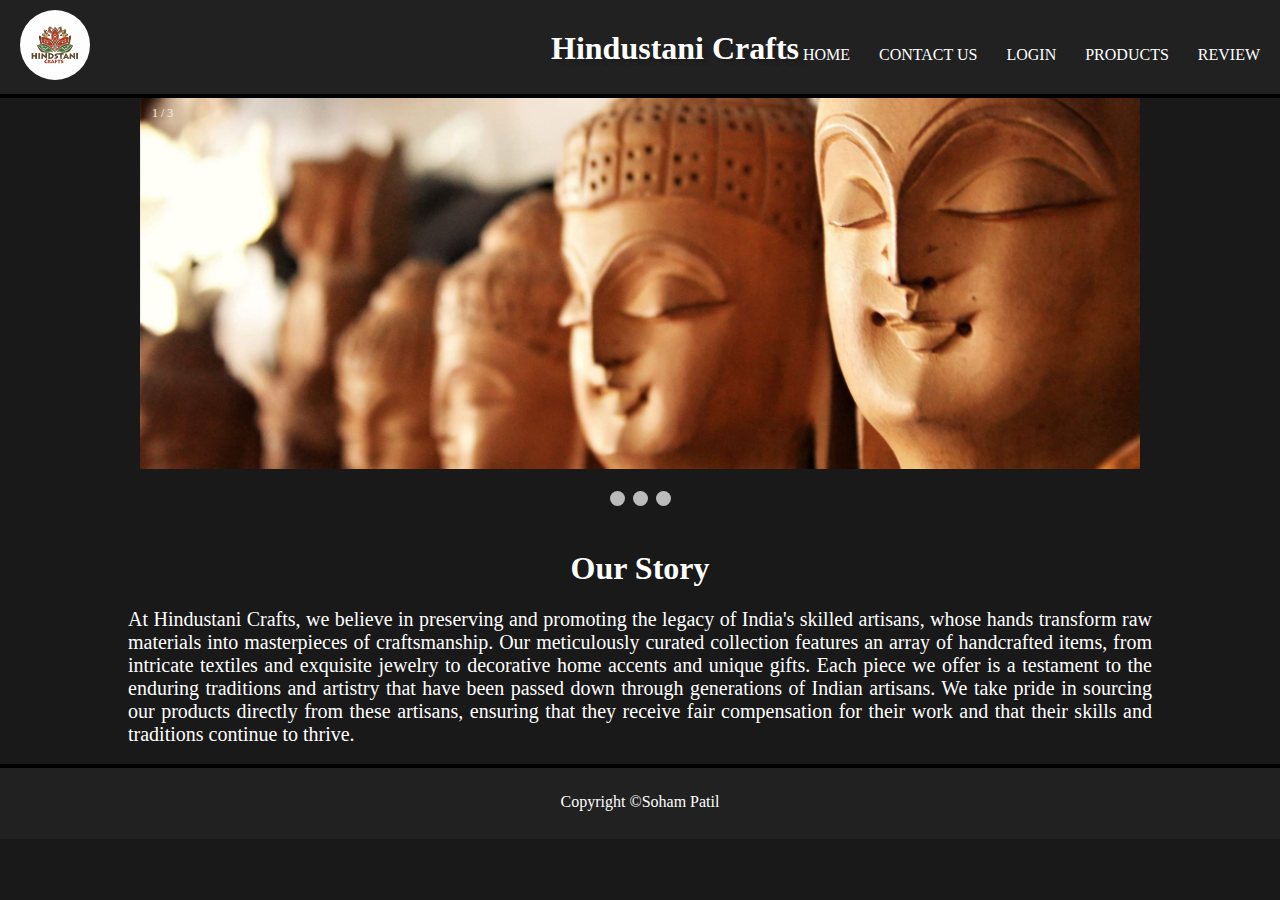
<file: index.html>
<!DOCTYPE html>
<html>
<head>
	<title>Hindustani Crafts</title>
	<link href='http://fonts.googleapis.com/css?family=Pacifico' rel='stylesheet' type='text/css'>
	<link rel="stylesheet" type="text/css" href="./css/home.css">
	<meta charset="UTF-8">
    <meta name="viewport" content="width=device-width, initial-scale=1.0">
	<meta http-equiv="X-UA-Compatible" content="ie=edge">
</head>

<body>
<header class="nav-header">
	<img class="logo" src="images/logo.jpg" alt="logo">
	<h1 >Hindustani Crafts</h1>
	<div class="navbar">		
		<nav>
			<ul>
				<li><a href="home.html" class="active">Home</a></li>
				<li><a href="html/contact_us.html">Contact Us</a></li>
				<li><a href="html/login.html">Login</a></li>
				<li><a href="html/products.html">Products</a></li>
				<li><a href="html/review.html">Review</a></li>	
			</ul> 
		</nav>
	</div>
	<img id="menuBar" src="images/menuIcon.png" alt="">
</header>
<div id="mobile-nav">
	<ul>
		<li><a href="home.html" class="active"> Home </a></li>
		<li><a href="html/contact_us.html"> Contact Us </a></li>
		<li><a href="html/login.html"> Login </a></li>
		<li><a href="html/products.html"> Products </a></li>
		<li><a href="html/review.html"> Review </a></li>
	</ul>
</div>

<div class="slideshow-container">

	<div class="mySlides fade" id="img1">
	<div class="numbertext">1 / 3</div>
	<img src="images/buddha1.jpg" style="width: 100%">
	</div>

	<div class="mySlides fade">
		<div class="numbertext">2 / 3</div>
		<img src="images/khukuri1.jpg" style="width:100%">
	</div>

	<div class="mySlides fade">
		<div class="numbertext">3 / 3</div>
		<img src="images/mask.jpg" style="width:100%">
	</div>



</div>
<br>

<div style="text-align:center">
	<span class="dot" onclick="currentSlide(1)"></span> 
	<span class="dot" onclick="currentSlide(2)"></span> 
	<span class="dot" onclick="currentSlide(3)"></span> 
</div>
<br>
<div class="content">
	<h1> Our Story </h1>
		<p> At Hindustani Crafts, we believe in preserving and promoting the legacy of India's skilled artisans, whose hands transform raw materials into masterpieces of craftsmanship. Our meticulously curated collection features an array of handcrafted items, from intricate textiles and exquisite jewelry to decorative home accents and unique gifts.

			Each piece we offer is a testament to the enduring traditions and artistry that have been passed down through generations of Indian artisans. We take pride in sourcing our products directly from these artisans, ensuring that they receive fair compensation for their work and that their skills and traditions continue to thrive.
	</p>
</div>
<br>

	<script src="javascript/jquery-3.3.1.min.js"></script>
	<script src="javascript/home.js"></script>
	<script src="javascript/navbar.js"></script>

</body>

<footer>
	<p>Copyright &copy;Soham Patil</p>	
</footer>

</html>
</file>
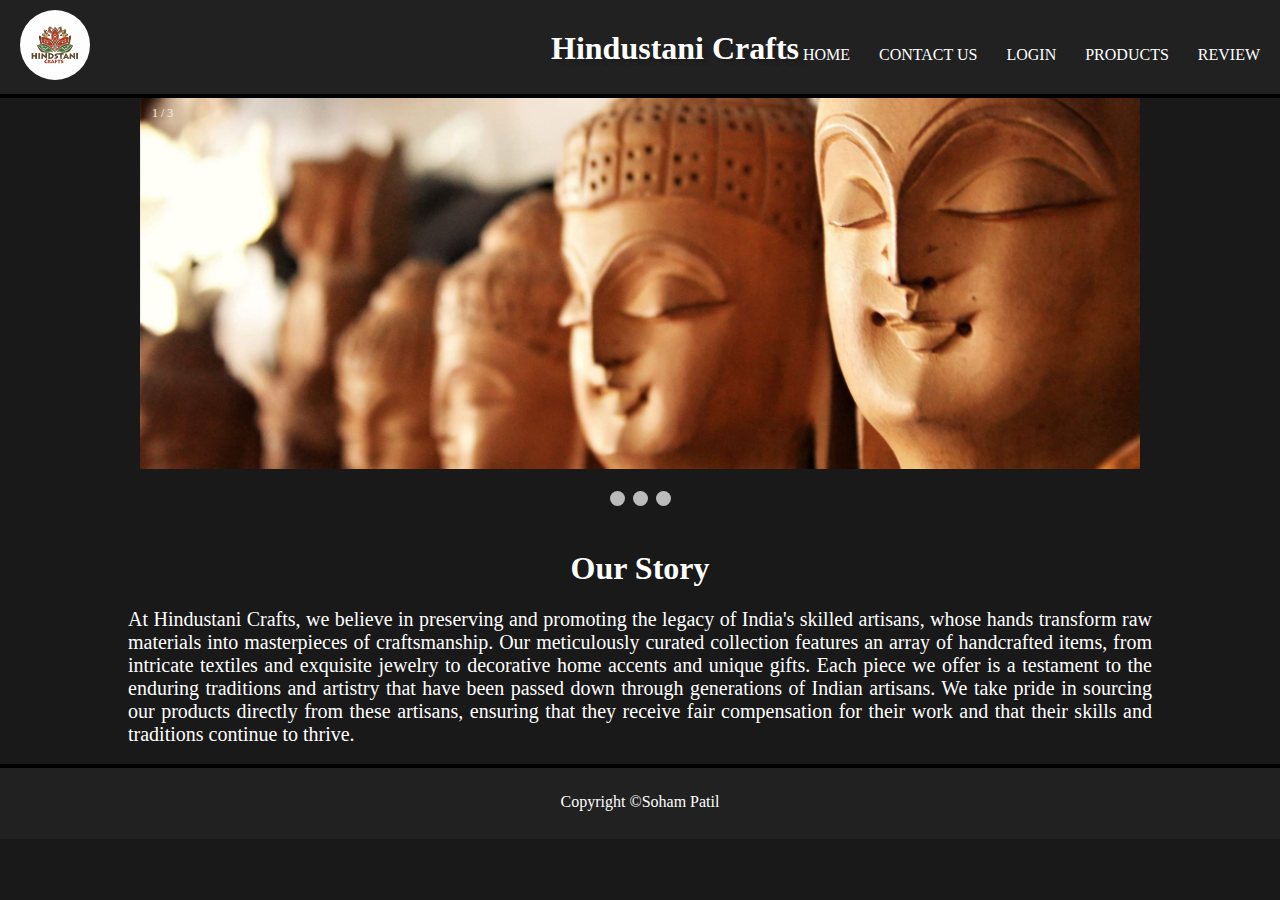
<file: home.html>
<!DOCTYPE html>
<html>
<head>
	<title>Hindustani Crafts</title>
	<link href='http://fonts.googleapis.com/css?family=Pacifico' rel='stylesheet' type='text/css'>
	<link rel="stylesheet" type="text/css" href="./css/home.css">
	<meta charset="UTF-8">
    <meta name="viewport" content="width=device-width, initial-scale=1.0">
	<meta http-equiv="X-UA-Compatible" content="ie=edge">
</head>

<body>
<header class="nav-header">
	<img class="logo" src="images/logo.jpg" alt="logo">
	<h1 >Hindustani Crafts</h1>
	<div class="navbar">		
		<nav>
			<ul>
				<li><a href="home.html" class="active">Home</a></li>
				<li><a href="html/contact_us.html">Contact Us</a></li>
				<li><a href="html/login.html">Login</a></li>
				<li><a href="html/products.html">Products</a></li>
				<li><a href="html/review.html">Review</a></li>	
			</ul> 
		</nav>
	</div>
	<img id="menuBar" src="images/menuIcon.png" alt="">
</header>
<div id="mobile-nav">
	<ul>
		<li><a href="home.html" class="active"> Home </a></li>
		<li><a href="html/contact_us.html"> Contact Us </a></li>
		<li><a href="html/login.html"> Login </a></li>
		<li><a href="html/products.html"> Products </a></li>
		<li><a href="html/review.html"> Review </a></li>
	</ul>
</div>

<div class="slideshow-container">

	<div class="mySlides fade" id="img1">
	<div class="numbertext">1 / 3</div>
	<img src="images/buddha1.jpg" style="width: 100%">
	</div>

	<div class="mySlides fade">
		<div class="numbertext">2 / 3</div>
		<img src="images/khukuri1.jpg" style="width:100%">
	</div>

	<div class="mySlides fade">
		<div class="numbertext">3 / 3</div>
		<img src="images/mask.jpg" style="width:100%">
	</div>



</div>
<br>

<div style="text-align:center">
	<span class="dot" onclick="currentSlide(1)"></span> 
	<span class="dot" onclick="currentSlide(2)"></span> 
	<span class="dot" onclick="currentSlide(3)"></span> 
</div>
<br>
<div class="content">
	<h1> Our Story </h1>
		<p> At Hindustani Crafts, we believe in preserving and promoting the legacy of India's skilled artisans, whose hands transform raw materials into masterpieces of craftsmanship. Our meticulously curated collection features an array of handcrafted items, from intricate textiles and exquisite jewelry to decorative home accents and unique gifts.

			Each piece we offer is a testament to the enduring traditions and artistry that have been passed down through generations of Indian artisans. We take pride in sourcing our products directly from these artisans, ensuring that they receive fair compensation for their work and that their skills and traditions continue to thrive.
	</p>
</div>
<br>

	<script src="javascript/jquery-3.3.1.min.js"></script>
	<script src="javascript/home.js"></script>
	<script src="javascript/navbar.js"></script>

</body>

<footer>
	<p>Copyright &copy;Soham Patil</p>	
</footer>

</html>
</file>
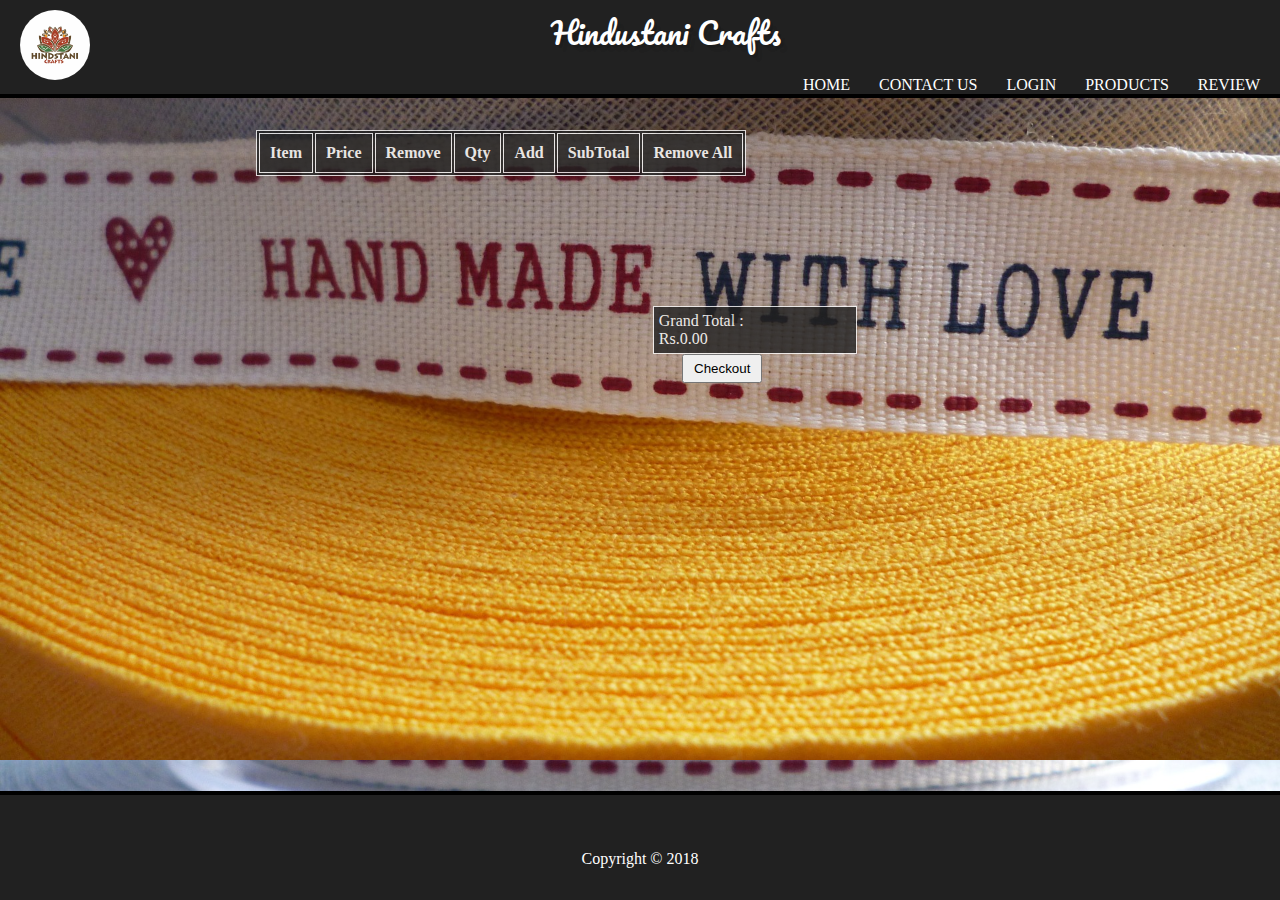
<file: html/cart.html>
<!DOCTYPE html>
<html lang="en">
<head>
  <meta charset="UTF-8">
  <meta name="viewport" content="width=device-width, initial-scale=1.0">
  <meta http-equiv="X-UA-Compatible" content="ie=edge">
  <link rel="stylesheet" type="text/css" href="../css/cart.css">
  <link rel="stylesheet" type="text/css" href="../css/include.css">
  <link href='http://fonts.googleapis.com/css?family=Pacifico' rel='stylesheet' type='text/css'>
  <title>Cart</title>
  <meta http-equiv="X-UA-Compatible" content="ie=edge">
</head>

<body>
  <header class="nav-header">
    <img class="logo" src="../images/logo.jpg" alt="logo">
    <h1>Hindustani Crafts</h1>
    <div class="navbar">    
      <nav>
        <ul>
          <li><a href="../index.html" class="active">Home</a></li>
          <li><a href="../html/contact_us.html">Contact Us</a></li>
          <li><a href="../html/login.html">Login</a></li>
          <li><a href="../html/products.html">Products</a></li>
          <li><a href="../html/review.html">Review</a></li> 
        </ul> 
      </nav>
    </div>
    <img id="menuBar" src="../images/menuIcon.png" alt="">
  </header>
  <div id="mobile-nav">
    <ul>
      <li><a href="../home.html" class="active"> Home </a></li>
      <li><a href="../html/contact_us.html"> Contact Us </a></li>
      <li><a href="../html/login.html"> Login </a></li>
      <li><a href="../html/products.html"> Products </a></li>
      <li><a href="../html/review.html"> Review </a></li>
    </ul>
  </div>
  <div id="bg">
  <div class="shadow">
  <table>
  <div class="simpleCart_items"></div>
  <div class="grand"><p>Grand Total : </p><p class="simpleCart_total"></p></div>
  </table>
  <a href="products.html"><button type="button" name="button" style="width: 80px; padding: 5px; margin-left: 53.3%;" onclick="simpleCart.empty();">Checkout</button></a>
  </div>
  </div>
  <footer>
    <p>Copyright &copy; 2018</p>
  </footer>

  <script src="../javascript/jquery-3.3.1.min.js"></script>
  <script src="../javascript/canvas.js"></script>
  <script src="../javascript/simpleCart.js" charset="utf-8"></script>
  <script src="../javascript/navbar.js"></script>

</body>
</html>
</file>
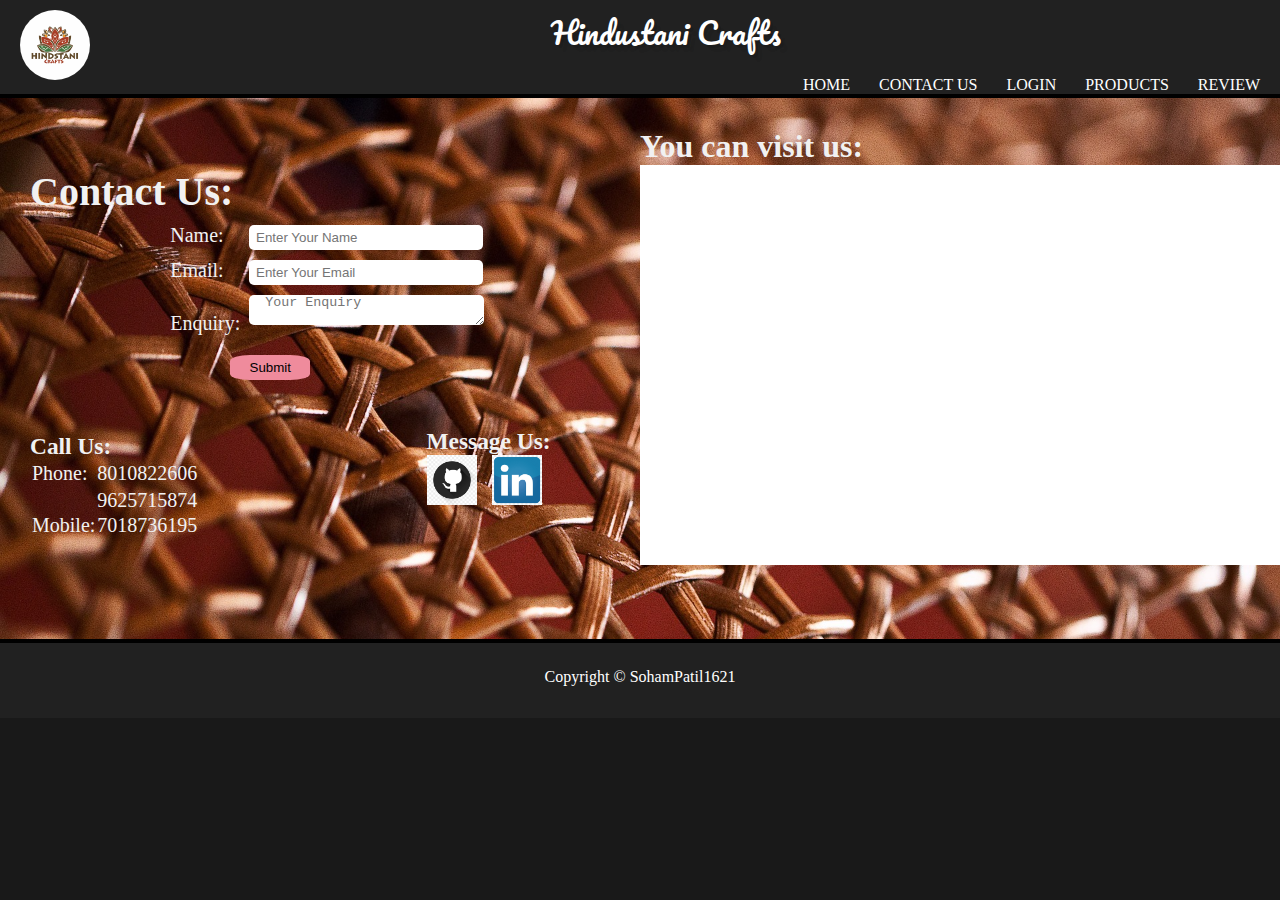
<file: html/contact_us.html>
<!DOCTYPE html>
<html>
<head>
	<title>Hindustani Crafts</title>
	<link rel="stylesheet" type="text/css" href="../css/contact_us.css">
	<link rel="stylesheet" type="text/css" href="../css/include.css">
	<link href='http://fonts.googleapis.com/css?family=Pacifico' rel='stylesheet' type='text/css'>
	<style type="text/css">
		button{
			padding: 5px;
			border: none;
		}
	</style>
	
	<meta charset="UTF-8">
	<meta name="viewport" content="width=device-width, initial-scale=1.0">
	<meta http-equiv="X-UA-Compatible" content="ie=edge">
	</head>
<body>
<header class="nav-header">
	<img class="logo" src="../images/logo.jpg" alt="logo">
	<h1>Hindustani Crafts</h1>
	<div class="navbar">		
		<nav>
			<ul>
				<li><a href="../index.html" class="active">Home</a></li>
				<li><a href="../html/contact_us.html">Contact Us</a></li>
				<li><a href="../html/login.html">Login</a></li>
				<li><a href="../html/products.html">Products</a></li>
				<li><a href="../html/review.html">Review</a></li>	
			</ul> 
		</nav>
	</div>
	<img id="menuBar" src="../images/menuIcon.png" alt="">
</header>
<div id="mobile-nav">
	<ul>
		<li><a href="../home.html" class="active"> Home </a></li>
		<li><a href="../html/contact_us.html"> Contact Us </a></li>
		<li><a href="../html/login.html"> Login </a></li>
		<li><a href="../html/products.html"> Products </a></li>
		<li><a href="../html/review.html"> Review </a></li>
	</ul>
</div>
<div class="bg">
	<div class="contacts">
		<h1>Contact Us:</h1>
		<form name="form" method="POST">
			<label>Name:</label>
			<input type="text" name="fname" id="fname" placeholder="  Enter Your Name" required=""><br>
		
			<label>Email:</label>
			<input type="email" name="email" id="email" placeholder="  Enter Your Email" required=""><br>

			<label>Enquiry:</label>
			<textarea type="text" name="text" placeholder="  Your Enquiry" required=""></textarea><br>
			<div><button type="submit" onclick="add();">Submit</button></div>
	     </form>
		 <div class="detail">
		 	<h3>Call Us:</h3>
			<table>
				<tr>
					<td>Phone: </td>
					<td>8010822606</td>	
					<!-- <td></td>
					 -->
				</tr>
					<td></td>
				</tr>
				<tr>
					<td></td>
					<td>9625715874</td>
					
				</tr>
					<td>Mobile: </td>
					<td>7018736195</td>
					
				<tr>
					<td></td>
					<!-- <td>+977-9841827184</td> -->
				</tr>
			</table>
		</div><br>
		<div class="message">
			<h3>Message Us:</h3>
			<figure>
				<a href="https://github.com/SohamPatil1621/Hindustani-Crafts" target="_blank"><img src="../images/github.png" alt="github" width="50" height="50"></a>
				<a href="https://www.linkedin.com/in/anshikatyagi14/" target="_blank"><img src="../images/linkdein.png" alt="linkdein" width="50" height="50"></a>	
			</figure>
		</div>
		<div style="clear:both;"></div>
	 </div>
	 <!-- <div class="vl"></div> -->
	<aside>
		<h1>You can visit us:</h1>
		<div class="mapouter"><div class="gmap_canvas"><iframe src="https://maps.google.com/maps?q=lovely%20professional%20university&amp;t=k&amp;z=13&amp;ie=UTF8&amp;iwloc=&amp;output=embed" frameborder="0" scrolling="no" style="width: 720px; height: 400px;"></iframe><style>.mapouter{position:relative;height:400px;width:720px;background:#fff;} .maprouter a{color:#fff !important;position:absolute !important;top:0 !important;z-index:0 !important;}</style><a href="https://blooketjoin.org/blooket-host/">blooket host</a><style>.gmap_canvas{overflow:hidden;height:400px;width:720px}.gmap_canvas iframe{position:relative;z-index:2}</style></div></div>
	</aside>
	<div style="clear:both;"></div>
</div>
<footer>
	<p>Copyright &copy; SohamPatil1621</p>
</footer>
<script src="../javascript/jquery-3.3.1.min.js"></script>
<script src="../javascript/store.js"></script>
<script src="../javascript/navbar.js"></script>
</body>
</html>
</file>
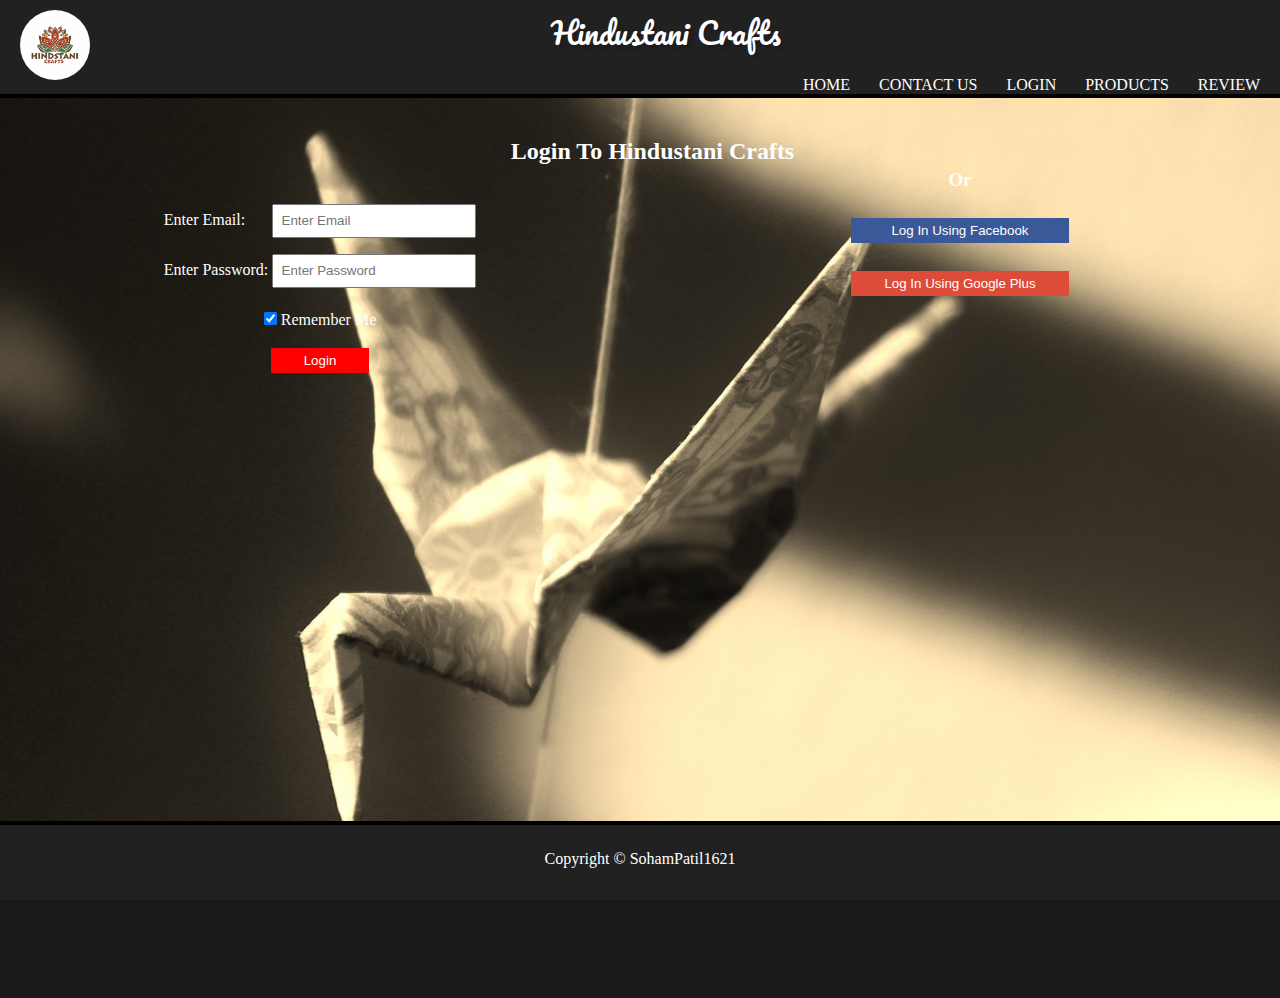
<file: html/login.html>
<!DOCTYPE html>
<html>
<head>
	<title>Hindustani Crafts</title>
	<meta charset="UTF-8">
	<meta name="viewport" content="width=device-width, initial-scale=1.0">
	<meta http-equiv="X-UA-Compatible" content="ie=edge">
	<link rel="stylesheet" type="text/css" href="../css/login.css">
	<link rel="stylesheet" type="text/css" href="../css/include.css">
	<link href='http://fonts.googleapis.com/css?family=Pacifico' rel='stylesheet' type='text/css'>
	</head>
<body>
<header class="nav-header">
	<img class="logo" src="../images/logo.jpg" alt="logo">
	<h1>Hindustani Crafts</h1>
	<div class="navbar">		
		<nav>
			<ul>
				<li><a href="../index.html" class="active">Home</a></li>
				<li><a href="../html/contact_us.html">Contact Us</a></li>
				<li><a href="../html/login.html">Login</a></li>
				<li><a href="../html/products.html">Products</a></li>
				<li><a href="../html/review.html">Review</a></li>	
			</ul> 
		</nav>
	</div>
	<img id="menuBar" src="../images/menuIcon.png" alt="">
</header>
<div id="mobile-nav">
	<ul>
		<li><a href="../home.html" class="active"> Home </a></li>
		<li><a href="../html/contact_us.html"> Contact Us </a></li>
		<li><a href="../html/login.html"> Login </a></li>
		<li><a href="../html/products.html"> Products </a></li>
		<li><a href="../html/review.html"> Review </a></li>
	</ul>
</div>
	<div class="backg" >
	<h2 style="padding-left: 25px; text-align: center;">Login To Hindustani Crafts</h2>
	
	<form method="post">
		<div class="logon">
			<label style="padding-right: 23px;">Enter Email:</label>
			<input type="email" name="" placeholder="  Enter Email" required style="width: 200px; height: 30px;"><br>
		
			<label>Enter Password:</label>
			<input type="Password" name="" placeholder="  Enter Password" required style="width: 200px; height: 30px;"><br>

	        <input type="checkbox" checked="checked">
			<label class="container">Remember Me</label>
	        <span class="checkmark"></span>
			<br>
	        <button style="background-color:red; color: white; padding: 5px 33px 5px 33px;">Login</button>
        </div>
        <div class="log">
	        <h3 style="padding-bottom: 20px;">Or</h3>
	        <button style="background-color: #3b5998; color: white; padding: 5px 40px 5px 40px;">Log In Using Facebook </button><br>
	        <button style="background-color: #DD4B39; color: white; padding: 5px 33px 5px 33px;">Log In Using Google Plus</button>
        </div>
    </form>
    
<footer>
	<p>Copyright &copy; SohamPatil1621</p>	
</footer>
	</div>
	<script src="../javascript/jquery-3.3.1.min.js"></script>
	<script src="../javascript/navbar.js"></script>
</body>
</html>
</file>
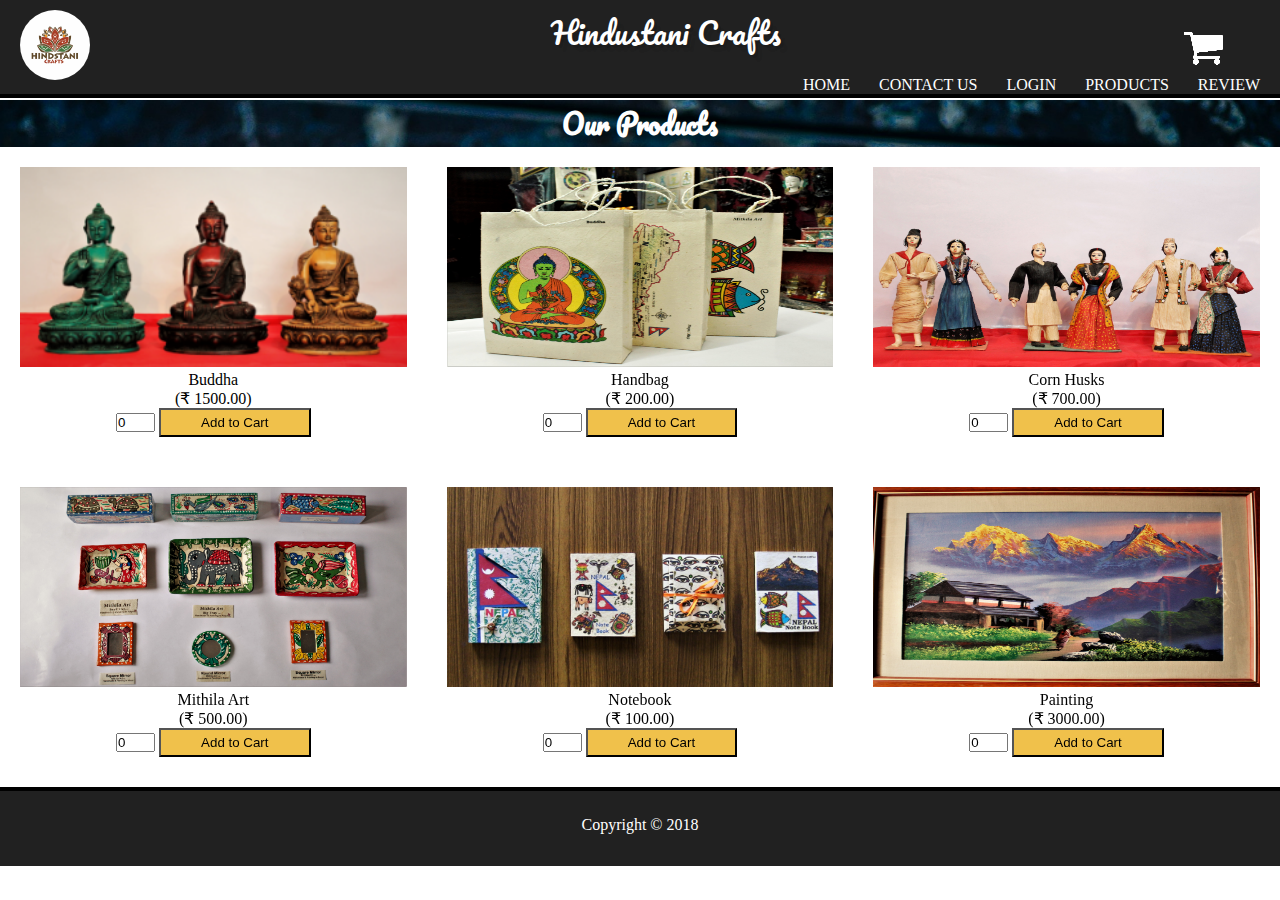
<file: html/products.html>
<!DOCTYPE html>
<html>

<head>
	<title>Hindustani Crafts</title>
	<link rel="stylesheet" type="text/css" href="../css/products.css">
	<link rel="stylesheet" type="text/css" href="../css/include.css">
	<link href='http://fonts.googleapis.com/css?family=Pacifico' rel='stylesheet' type='text/css'>
		
	<meta name="viewport" content="width=device-width, initial-scale=1.0">
	<meta http-equiv="X-UA-Compatible" content="ie=edge">

</head>

<body>
<header class="nav-header">
	<img class="logo" src="../images/logo.jpg" alt="logo">
	<h1>Hindustani Crafts</h1>
	<div class="navbar">		
		<nav>
			<ul>
				<li><a href="../index.html" class="active">Home</a></li>
				<li><a href="../html/contact_us.html">Contact Us</a></li>
				<li><a href="../html/login.html">Login</a></li>
				<li><a href="../html/products.html">Products</a></li>
				<li><a href="../html/review.html">Review</a></li>	
			</ul> 
		</nav>
	</div>
	<img id="cart" src="../images/cart.png" alt="cart">
	<a href="../html/cart.html"><canvas id="icon"></canvas></a>
	<img id="menuBar" src="../images/menuIcon.png" alt="">
</header>
<div id="mobile-nav">
	<ul>
		<li><a href="../home.html" class="active"> Home </a></li>
		<li><a href="../html/contact_us.html"> Contact Us </a></li>
		<li><a href="../html/login.html"> Login </a></li>
		<li><a href="../html/products.html"> Products </a></li>
		<li><a href="../html/review.html"> Review </a></li>
	</ul>
</div>
		<h2 class="title">
			<center>Our Products</center>
		</h2>
	<div class="container">
		<div class="simpleCart_shelfItem">
			<div class="pic">
				<img id="buddha" src="../images/budaa.jpg">
				<canvas id="myCanvas"></canvas>
				<figcaption>
					<p class="item_name">Buddha </p><span class="item_price">(₹ 1500.00)</span>
				</figcaption><input type="number" value="0" class="item_Quantity">
				<button onclick="javascript:; alert('Item has been added to your cart.')" style="background-color: #f0c14b; color: black; padding: 5px 40px 5px 40px;" class="item_add">Add to Cart</button><br>
			</div>
		</div>

		<div class="simpleCart_shelfItem">
			<div class="pic"><img class="item_thumb" src="../images/handbag.jpg">
				<figcaption>
					<p class="item_name">Handbag </p> <span class="item_price">(₹ 200.00)</span>
				</figcaption><input type="number" value="0" class="item_Quantity">
				<button onclick="javascript:; alert('Item has been added to your cart.')" style="background-color: #f0c14b; color: black; padding: 5px 40px 5px 40px;" class="item_add">Add to Cart</button><br>
			</div>
		</div>

		<div class="simpleCart_shelfItem">
			<div class="pic"><img src="../images/doll.jpg">
				<figcaption>
					<p class="item_name">Corn Husks </p> <span class="item_price">(₹ 700.00)</span>
				</figcaption><input type="number" value="0" class="item_Quantity">
				<button onclick="javascript:; alert('Item has been added to your cart.')" style="background-color: #f0c14b; color: black; padding: 5px 40px 5px 40px;" class="item_add">Add to Cart</button><br>
			</div>
		</div>

		<div class="simpleCart_shelfItem">
			<div class="pic"><img src="../images/mithila.jpg">
				<figcaption>
					<p class="item_name">Mithila Art </p> <span class="item_price">(₹ 500.00)</span>
				</figcaption><input type="number" value="0" class="item_Quantity">
				<button onclick="javascript:; alert('Item has been added to your cart.')" style="background-color: #f0c14b; color: black; padding: 5px 40px 5px 40px;" class="item_add">Add to Cart</button><br>
			</div>
		</div>

		<div class="simpleCart_shelfItem">
			<div class="pic"><img src="../images/notebook.jpg">
				<figcaption>
					<p class="item_name">Notebook </p> <span class="item_price">(₹ 100.00)</span>
				</figcaption><input type="number" value="0" class="item_Quantity">
				<button onclick="javascript:; alert('Item has been added to your cart.')" style="background-color: #f0c14b; color: black; padding: 5px 40px 5px 40px;" class="item_add">Add to Cart</button><br>
			</div>
		</div>

		<div class="simpleCart_shelfItem">
			<div class="pic"><img src="../images/paint.jpg">
				<figcaption>
					<p class="item_name">Painting </p> <span class="item_price">(₹ 3000.00)</span>
				</figcaption><input type="number" value="0" class="item_Quantity">
				<button onclick="javascript:; alert('Item has been added to your cart.')" style="background-color: #f0c14b; color: black; padding: 5px 40px 5px 40px;" class="item_add">Add to Cart</button><br>
			</div>
		</div>
	</div>
	<div class="clear"></div>
		<footer>
			<p>Copyright &copy; 2018</p>
		</footer>

		<script src="../javascript/jquery-3.3.1.min.js"></script>
		<script src="../javascript/canvas.js"></script>
		<script src="../javascript/simpleCart.js"></script>
		<script src="../javascript/navbar.js"></script>
</body>

</html>
</file>
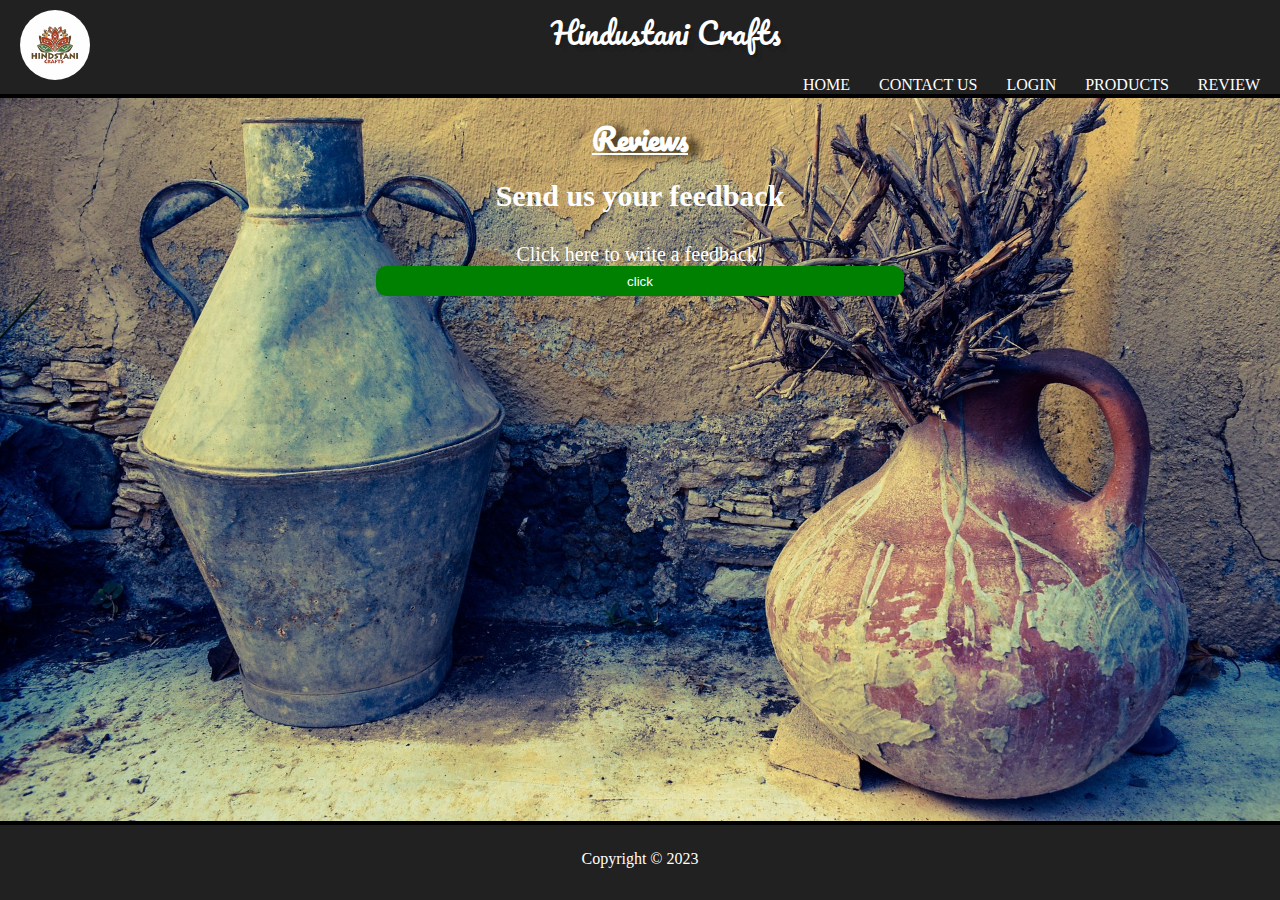
<file: html/review.html>
<!DOCTYPE html>
<html>
<head>
	<title></title>
	<link rel="stylesheet" type="text/css" href="../css/review.css">
	<link rel="stylesheet" type="text/css" href="../css/include.css">
	<link href='http://fonts.googleapis.com/css?family=Pacifico' rel='stylesheet' type='text/css'>
	<script src="https://ajax.googleapis.com/ajax/libs/jquery/3.3.1/jquery.min.js"></script>
	
		

	<meta charset="UTF-8">
	<meta name="viewport" content="width=device-width, initial-scale=1.0">
	<meta http-equiv="X-UA-Compatible" content="ie=edge">
	</head>

<body>
	<header class="nav-header">
	<img class="logo" src="../images/logo.jpg" alt="logo">
	<h1>Hindustani Crafts</h1>
	<div class="navbar">		
		<nav>
			<ul>
				<li><a href="../index.html" class="active">Home</a></li>
				<li><a href="../html/contact_us.html">Contact Us</a></li>
				<li><a href="../html/login.html">Login</a></li>
				<li><a href="../html/products.html">Products</a></li>
				<li><a href="../html/review.html">Review</a></li>	
			</ul> 
		</nav>
	</div>
	<img id="menuBar" src="../images/menuIcon.png" alt="">
</header>
<div id="mobile-nav">
	<ul>
		<li><a href="../home.html" class="active"> Home </a></li>
		<li><a href="../html/contact_us.html"> Contact Us </a></li>
		<li><a href="../html/login.html"> Login </a></li>
		<li><a href="../html/products.html"> Products </a></li>
		<li><a href="../html/review.html"> Review </a></li>
	</ul>
</div>
	<div class="backg">	
				
<section>

	
			<h2 class="topic">Reviews</h2>
			<section id="main">
			<div class="container">

			<h1 class="h">Send us your feedback</h1>
			<p class="hide">Click here to write a feedback!</p>
			<button id="test">click</button>
			</div>
		</section> 

			<div id="container2">
	
		<form>
			<div class="formgroup">
				<label><b>Email</b></label><br>
				<input type="email" placeholder="Email Address">
			</div>

			<div class="formgroup">
				<label><b>Write your review here</b></label><br>
				<textarea rows = "4" cols = "95" name = "reviews" id = "reviews">

				</textarea>
			</div>

			<div class="formgroup">
				<button id="button" type="submit" name="submit" style="border-radius: 10px;">Submit</button>
			</div>

		</form>
	
</div>	

</section>
	<footer>
		<p>Copyright &copy; 2023</p>
	</footer>
</div>
	<script src="../javascript/navbar.js"></script>
	<script type="text/javascript" src="../javascript/review.js"></script>
</body>
</html>
</file>
<file: css/home.css>
*{
	margin: 0;
	padding: 0;
}

/*navigation header*/
.nav-header{
    background-color:#212121;
    border-bottom:  #000000 4px solid;
    color: white;
    position: relative;
}
.nav-header .logo{
    border-radius: 100%;
    width: 70px;
    height: 70px;
    margin: 10px 20px;
}
.nav-header h1{
    /* font: 400 30px/1.5 'Roboto', Helvetica, sans-serif; */
    text-shadow: 3px 3px 0px rgba(0,0,0,0.1), 7px 7px 0px rgba(0,0,0,0.05);
    position: absolute;
    display: flex;
    align-items: center;
    top:10px;
    left: 50%;
    margin-left: -89px;
    font-family: Times New Roman;
    font-weight: 1200;
    top: 30px;

}
.navbar{
    position: absolute;
    bottom: 0;
    right: 0;
}
ul{
    list-style-type: none;
    margin-bottom: 30px;
    width: 100%; 
}
.nav-header li{
    display: inline;
    text-align: center;
    padding: 5px;
    margin-right: 15px;
    font-size: 16px;
}
.nav-header a{
    text-transform: uppercase;
    color: #ffffff;
    text-decoration: none;
    font-size: 16px;
    font-family: Times New Roman;
}
.nav-header a:hover{
    color: #ff0;
}
.active{
    color: #ff0;
}
.nav-header #menuBar{
    width: 90px;
    height: 90px;
    margin: 5px 20px;
    position: absolute;
    right: 0;
    display: none;
    cursor: pointer;
}
#mobile-nav{
    display:none;
}
#mobile-nav ul{
    font-size: 0;
}
#mobile-nav li{
    border-bottom: 1px #111 solid;
}
#mobile-nav li a{
    padding: 10px 30px;
    display: block;
    font-size: 18px;
    width: 100%;
    color: #fff;
}
#mobile-nav li a:hover{
    background: #fff;
    color: #333;
}
@media only screen and (max-width: 768px) {
    .navbar{
        display: none;
    }
    .nav-header #menuBar{
        display: inline-block;
    }
}
/*footer*/
footer{
  height: 75px;
  left: 0;
  bottom: 0;
  background-color:#212121;
  border-top:  #000000 4px solid;
  color:#fff;
  width:100%;
}

footer p{
	padding-top: 25px;
	text-align: center;
}


/*
body .bg .slider{
  width: 500em;
  height: 325px;
  background: url(1.jpg);
  margin: 20px;
  margin-left:300px;
  animation: 20s slidy infinite;
}
@keyframes slidy {
  25%{
    background: url(../images/buddha.jpg);
  }
  50%{
    background: url(../images/khukuri.jpg);
  }
  75%{
    background: url(../images/seto mask.jpg);
  }
  100%{
    background: url(../images/craft.jpg);
  }
*/
body{
	background-color: #191919;

}

.content p{
	color: white;
  width: 80%;
  margin: auto;
	font-size: 20px;
  text-align: justify;
}
/*.body p{
  margin-left: 7em;
  margin-right: 7em;
}*/
.content h1{
	color: white;
	text-align: center;
	margin-left: 7em;
	margin-right: 7em;

}
  #mobile-nav li a:hover {
    background: #fff;
    color: #333;
  }

  @media only screen and (max-width: 768px) {
    .navbar {
      display: none;
    }
    .nav-header #menuBar {
      display: inline-block;
    }
    h1 {
      font-size: 24px;
      text-align: center;
    }
  }

  /*footer*/
  footer {
    height: 75px;
    left: 0;
    bottom: 0;
    background-color: #212121;
    border-top: #000000 4px solid;
    color: #fff;
    width: 100%;
  }

  footer p {
    padding-top: 25px;
    text-align: center;
  }

  /*
  body .bg .slider{
    width: 500em;
    height: 325px;
    background: url(1.jpg);
    margin: 20px;
    margin-left:300px;
    animation: 20s slidy infinite;
  }
  @keyframes slidy {
    25%{
      background: url(../images/buddha.jpg);
    }
    50%{
      background: url(../images/khukuri.jpg);
    }
    75%{
      background: url(../images/seto mask.jpg);
    }
    100%{
      background: url(../images/craft.jpg);
    }
  */
  body {
    background-color: #191919;
  }

  .content p {
    color: white;
    width: 80%;
    margin: auto;
    font-size: 20px;
    text-align: justify;
  }

  /*.body p{
    margin-left: 7em;
    margin-right: 7em;
  }*/

  .content h1 {
    color: white;
    text-align: center;
    margin-left: 7em;
    margin-right: 7em;
    line-height: 2.5; 
  }





.logon{
	margin: 30px;
	margin-top: 45px;
}

article{
	margin: 20px;
	margin-top: 10px;
	color: #ffffff;
}

* {box-sizing:border-box}

/* Slideshow container */
.slideshow-container {
  max-width: 1000px;
  position: relative;
  margin: auto;

}

/* Hide the images by default */
.mySlides {
  display: none;
}

/* Next & previous buttons */
.prev, .next {
  cursor: pointer;
  position: absolute;
  top: 50%;
  width: auto;
  margin-top: -22px;
  padding: 16px;
  color: white;
  font-weight: bold;
  font-size: 18px;
  transition: 0.6s ease;
  border-radius: 0 3px 3px 0;
  user-select: none;
}

/* Position the "next button" to the right */
.next {
  right: 0;
  border-radius: 3px 0 0 3px;
}

/* On hover, add a black background color with a little bit see-through */
.prev:hover, .next:hover {
  background-color: rgba(0,0,0,0.8);
}

/* Number text (1/3 etc) */
.numbertext {
  color: #f2f2f2;
  font-size: 12px;
  padding: 8px 12px;
  position: absolute;
  top: 0;
}

/* The dots/bullets/indicators */
.dot {
  cursor: pointer;
  height: 15px;
  width: 15px;
  margin: 0 2px;
  background-color: #bbb;
  border-radius: 50%;
  display: inline-block;
  transition: background-color 0.6s ease;
}

/* Fading animation */
.fade {
  -webkit-animation-name: fade;
  -webkit-animation-duration: 1.5s;
  animation-name: fade;
  animation-duration: 1.5s;
}

@-webkit-keyframes fade {
  from {opacity: .4}
  to {opacity: 1}
}

@keyframes fade {
  from {opacity: .4}
  to {opacity: 1}
}

/*Resizing website for mobile browsers*/
@media only screen and (max-width: 768px) {
  footer{
    height: 75px;
    position: fixed;
    left: 0;
    bottom: 0;
    background-color:#212121;
    border-top:  #000000 4px solid;
    color:#fff;
    width:100%;
  }

  footer p{
    height: 75px;
    text-align: center;
  }
}
</file>
<file: css/cart.css>
header li{
	display: inline;
	text-align: center;
	padding: 5px;
	margin-right: 15px;
	font-size: 16px;
}

/*footer*/
footer{
min-height: 60px;
bottom: 0;
position: fixed;
background-color:#212121;
border-top:  #000000 4px solid;
color:#fff;
width:100%;
margin-top: 700px;
padding-top: 30px;
text-align: center;
}

/* Body Elements */
#bg{
	background-image: url("../images/cartbg.jpg");
	background-position: 0px -200px;
	background-size: cover;
	position: fixed;
  	top: 0;
  	left: 0;
  	min-width: 100%;
  	min-height: 100%;
	z-index: -1;
}

.simpleCart_items table{
	border: 1px solid white;
	background-color: #202020;
	opacity: 0.8;
}

.simpleCart_items{
	text-align: center;
	color: white;
	width: 50%;
	margin: 130px 20%;
}

.grand{
	background-color: #202020;
	opacity: 0.8;
	padding: 5px;
	margin: 0 51%;
	width: 15%;
	border: 1px solid white;
	color: white;
}

a{
	color: white;
}

.simpleCart_items th, .simpleCart_items td{
	border: 1px solid white;
	padding: 10px;
}
</file>
<file: css/include.css>
/*Contains codes for header, footer and mobileusers*/

*{
	margin: 0;
	padding: 0;
}
/*navigation header*/
.nav-header{
    background-color:#212121;
    border-bottom:  #000000 4px solid;
    color: white;
    position: relative;
}
.nav-header .logo{
    border-radius: 100%;
    width: 70px;
    height: 70px;
    margin: 10px 20px;
}
.nav-header h1{
    font: 400 30px/1.5 'Pacifico', Helvetica, sans-serif;
    text-shadow: 3px 3px 0px rgba(0,0,0,0.1), 7px 7px 0px rgba(0,0,0,0.05);
    position: absolute;
    top:10px;
    left: 50%;
    margin-left: -89px;
}
.navbar{
    position: absolute;
    bottom: 0;
    right: 0;
}
ul{
    list-style-type: none;
}
.nav-header li{
    display: inline;
    text-align: center;
    padding: 5px;
    margin-right: 15px;
    font-size: 16px;
}
.nav-header a{
    text-transform: uppercase;
    color: #ffffff;
    text-decoration: none;
    font-size: 16px;
    font-family: Times New Roman;
}
.nav-header a:hover{
    color: #ff0;
}
.active{
    color: #ff0;
}
.nav-header #menuBar{
    width: 90px;
    height: 90px;
    margin: 5px 20px;
    position: absolute;
    right: 0;
    display: none;
    cursor: pointer;
}
#mobile-nav{
    display:none;
}
#mobile-nav ul{
    font-size: 0;
}
#mobile-nav li{
    border-bottom: 1px #111 solid;
}
#mobile-nav li a{
    box-sizing: border-box;
    padding: 10px 30px;
    display: block;
    font-size: 18px;
    width: 100%;
    color: #fff;
    background: #333;
}
#mobile-nav li a:hover{
    background: #fff;
    color: #333;
}
/*footer*/
footer{
  height: 75px;
  left: 0;
  bottom: 0;
  background-color:#212121;
  border-top:  #000000 4px solid;
  color:#fff;
  width:100%;
  
}
footer p{
    padding-top: 25px;
    text-align: center;
}
@media only screen and (max-width: 768px) {
    .navbar{
        display: none;
    }
    .nav-header #menuBar{
        display: inline-block;
    }
}
</file>
<file: css/contact_us.css>
body, html{
  margin:0;
  background-color: #191919;
  color: #F1F1F1;
}

button{
	background-color:#ef8b9c;
	border-radius: 25%;
	width: 80px;
	cursor: pointer;
	margin: 20px 60px;
}

button:hover{
	background-color:#c12a44;
}
.bg{
	background-image: url('../images/bg3.jpg');
	background-size: cover;
 	padding: 30px;
}

.logon{
	margin: 30px;
	margin-top: 45px;
}

article{
	margin: 20px;
	margin-top: 10px;
	color: #ffffff;
}

.contacts{
	font-size: 20px;
	border-left: 30px;
	float: left;
	width: 50%;
	box-sizing: border-box;
	margin: 40px 0;
}
.contacts form{
	width: 100%;
	padding: 5px 0;
	padding-left: 23%;
	box-sizing: border-box;
}
.detail{
	margin: 28px 0;
	font-size: 20px;
	width: 65%;
	box-sizing: border-box;
	float: left;
}
.message{
	font-size: 20px;
	width: 35%;
	box-sizing: border-box;
	float: right;
}
.detail td{
	padding:0;
}
aside{
	float: right;
	width: 50%;
	box-sizing: border-box;
}

input{
	height: 25px;
	border: none;
	border-radius: 5px;
	margin: 5px 20px;
	width: 50%;
}

textarea{
	margin: 5px 4px;
	height: 30px;	
	border: none;
	border-radius: 5px;
	width: 50%;
}
figure a{
	margin-right: 10px;
}
.vl{
	border:solid white 1.5px;
	width: 0;
	height: 300px;
}
/*Resizing website for mobile browsers*/
@media only screen and (max-width: 992px){
	.contacts, aside{
		float: none;
		width: 100%;
	}
	aside{
		margin-top: 20px;
	}
	input, textarea{
		width: 70%;
	}
}
</file>
<file: css/login.css>
/*header*/
header{
/*top: 0;
left: 0;
position: fixed;*/
width: 100%;
background-color:#212121;
min-height: 75px;
text-align: left;
border-bottom:  #000000 4px solid;
}

header a{
text-transform: uppercase;
color:#ffffff;
text-decoration: none;
font-size: 16px;
font-family: Times New Roman;
}


.header img{
	border-radius: 100%;
	width: 70px;
	height: 70px;
	padding-left: 10px;
	margin-top: -10px;
}

.header h1{
	color: white;
	font: 400 30px/1.5 'Pacifico', Helvetica, sans-serif;
	/*font-family: Times New Roman;*/
	text-shadow: 3px 3px 0px rgba(0,0,0,0.1), 7px 7px 0px rgba(0,0,0,0.05);
	text-align: center;
	padding-right: 15px;
	margin-top: -70px;
}

label{
	line-height: 50px;
}

.aa{
	color: white;
	font: 400 30px/1.5 'Pacifico', Helvetica, sans-serif;
	/*font-family: Times New Roman;*/
	text-shadow: 3px 3px 0px rgba(0,0,0,0.1), 7px 7px 0px rgba(0,0,0,0.05);
	text-align: center;
	padding-right: 15px;
	margin-top: 5px;
}

body, html{
  margin:0;
  height: 100%;
  width: 100%;
  background-color: #191919;
  color: white;
  overflow: hidden;
}

.backg{
	background-image: url('../images/bg1.jpg');
  	background-repeat: no-repeat;
  	height: 100%;
 	background-size: cover;
}

h2{
	padding-top: 40px;
}
/*footer*/
footer{
	left: 0;
	bottom: 0;
	position: fixed;
	background-color:#212121;
	border-top:  solid black 4px;
	text-align:left;
	color:#fff;
	width:100%;
}
footer p{
	text-align: center;
}

.logon{
	padding: 30px;
	line-height: 30px;
	width: 50%;
	box-sizing: border-box;
	float: left;
	text-align: center;
}
.log{
	width: 50%;
	box-sizing: border-box;
	float: right;
	line-height: 30px;
	text-align: center;
}
article{
	margin: 20px;
	margin-top: 10px;
	color: #ffffff;
}

button{
	padding: 5px;
	border: none;
	margin-bottom: 25px;
}

@media only screen and (max-width: 768px) {
	.logon{
		width: 100%;
		float: none;
	}
	.log{
		width: 100%;
		float: none;
	}
}
</file>
<file: css/products.css>
/* Body Elements */
.title{
	background-image: url("../images/pd.jpg");
	background-size: cover;
	overflow: hidden;
	color: #fff;
  	background-repeat: no-repeat;
	font-family: Pacifico; 
	font-size: 1.7em; 
	text-shadow: 8px 7px 8px rgba(0,0,0,0.5);
	width: 100%
}

.clear{
	clear: both;
}

.container{
	width: 100%;
}

.pic{
	text-align: center;
}

#buddha, #cart{
	display: none;
}


::-webkit-scrollbar{
	width: 0px;
}

#icon{
	display: inline-block;
	float: right;
	width: 50px;
	height: 50px;
	margin: 25px 50px;
}

input{
	width: 35px;
}

figcaption{
	text-align: center;
	padding: auto;
}

#bg{
	background-image: url("../images/cartbg.jpg");
	background-size: cover;
	top: 0;
	left: 0;
	min-width: 100%;
	z-index: -1;
}
.simpleCart_shelfItem{
	min-height: 320px;
	padding: 20px 20px;
	float: left;
	width: 33.33%;
	box-sizing: border-box;
}

.simpleCart_shelfItem img{
	width: 100%;
	height: 200px;
}
#myCanvas{
	width: 100%;
	height: 200px;
}
.simpleCart_items table{
	border: 1px solid white;
	background-color: #202020;
	opacity: 0.8;
}

.simpleCart_items{
	text-align: center;
	color: white;
	margin: 150px 0 0 32.7%;
}

.grand{
	background-color: #202020;
	opacity: 0.8;
	display: flex;
	padding: 5px;
	margin-left: 53.3%;
	width: 12%;
	border: 1px solid white;
	color: white;
}



.simpleCart_items th, .simpleCart_items td{
	border: 1px solid white;
	padding: 10px;
}

@media only screen and (max-width: 992px){
	.simpleCart_shelfItem{
		width: 50%;
	}
	.simpleCart_shelfItem img, #myCanvas{
		height: 225px;
	}
}
@media only screen and (max-width: 768px){
	.simpleCart_shelfItem{
		float: none;
		width: 100%;
	}
	.simpleCart_shelfItem img, #myCanvas{
		height: 300px;
	}
	#icon{
		margin: 25px 110px;
	}
}
</file>
<file: css/review.css>
/*footer*/
footer{
	min-height: 20px;
	position: fixed;
	left: 0;
	bottom: 0;
	background-color:#212121;
	border-top:  solid black 4px;
	text-align:left;
	color:#fff;
	width:100%;
}
footer p{
	text-align: center;
}



body{
	background-image: url('../images/bk.jpg');
  	background-repeat: no-repeat;
 	color: white;
 	background-size: cover;
 	height: 600px;
}
.topic{
	font-family: Pacifico; 
	text-decoration: underline; 
	text-align: center; 
	padding: 15px;
	text-shadow: 10px 2px 8px rgba(0,0,0,0.8);
	font-size: 1.8em;
}

.container{
	width:80%;
	margin:auto;
	overflow:hidden;
}

.hide{
	font-size: 20px;
	color: #ffffff;
}

.h{
	font-size: 30px;
	color: #ffffff;
	padding-bottom: 30px;
}

#button, #test{
	border-radius: 10px;
	height:30px;
	background:	#008000;
	border:0;
	padding-left:20px;
	padding-right:20px;
	color:#ffffff;
	width: 51.5%;
	cursor: pointer;
}

#test:hover{
	background-color: #212121;
}

#button:hover{
	background-color: #212121;
}

.formgroup{
	margin: 20px;
	border-radius: 50%;
	text-align: center;
}

.formgroup input, .formgroup textarea{
	width:50%;
	border-radius: 10px;
	padding:10px;
}

.form-group{
	width:50%;
	padding:20px;
	margin:auto;
	text-align: center;
}

.form-group input[type="submit"]{
	height:35px;
	background:	#008000;
	border:0;
	color:#ffffff;
}

#main{
	text-align: center;
}

.logon{
	margin: 30px;
	margin-top: 45px;
	line-height: 30px;

}

#container2{
	margin:auto;
	color: #ffffff;
}

textarea{
	border-radius: 10px;
}

.log{
	margin: 30px;
	padding-left: 600px;
	margin-top: -245px;
	line-height: 30px;
	text-align: center;
}

article{
	margin: 20px;
	margin-top: 10px;
	color: #ffffff;
}

button{
	padding: 5px;
	border: none;
	margin-bottom: 25px;
}
@media only screen and (max-width: 768px) {
 	.formgroup input, .formgroup textarea{
 		width: 80%;
 	}
 	body{
 		height:1080px;
 	}
 	footer{
 		position: fixed !important;
 	}
}
</file>
